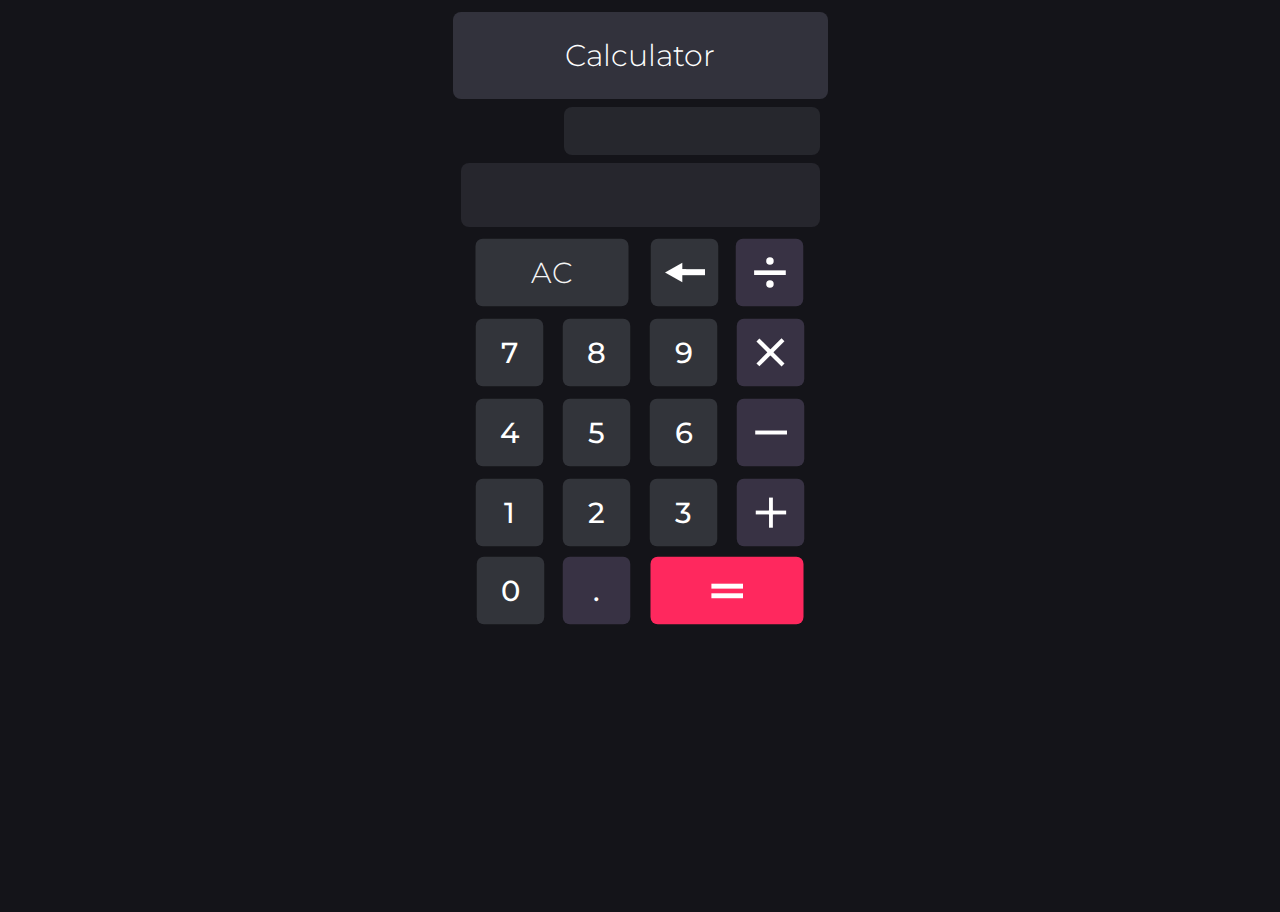
<file: index.html>
<!DOCTYPE html>
<html lang="en">

<head>
    <!-- meta tags -->
    <meta charset="UTF-8">
    <meta name="viewport" content="width=device-width, initial-scale=1.0, shrink-to-fit=yes">
    <meta http-equiv="X-UA-Compatible" content="ie=edge">

    <!-- title -->
    <title>Calculator</title>

    <!-- stylesheet -->
    <link rel="stylesheet" href="style.css">

    <!-- fonts -->
    <link href="https://fonts.googleapis.com/css?family=Montserrat:300,400,500&display=swap" rel="stylesheet">

</head>

<body>
    <div class="main-container">
        <!-- header -->
        <section id="header">
            <header>
                <h2>Calculator</h2>
            </header>
        </section>

        <!-- display -->
        <section id="display">
            <div class="display-equation">

            </div>
            <div class="display-value">

            </div>
        </section>

        <!-- buttons -->
        <section id="main-btns">
            <div class="row-parent">
                <div class="row row-1">
                    <div class="row-1-2">
                        <div class="btn back" id="ac">
                            AC
                        </div>
                    </div>
                    <div class="row-1-1">
                        <div class="btn back" id="del">
                            <svg width="50" height="80" viewbox="0 0 128 74" fill="none" xmlns="http://www.w3.org/2000/svg">
                                <rect x="127.5" y="26.5" width="19" height="79" transform="rotate(90 127.5 26.5)" fill="white" />
                                <path d="M55.75 68.1827L1.01015 37L55.75 5.81732L55.75 68.1827Z" fill="white" />
                                <rect width="18" height="24" transform="matrix(-4.37114e-08 1 1 4.37114e-08 44 27)" fill="white"/>
                                </svg>
                        </div>
                        <div class="btn operator" id="divide" data-value="/">
                            <svg width="90" height="87" viewbox="0 0 90 87" fill="none" xmlns="http://www.w3.org/2000/svg">
                                <circle cx="45" cy="11" r="10.5" fill="white" />
                                <circle cx="45" cy="76" r="10.5" fill="white" />
                                <rect x="89.5" y="37.5" width="13" height="89" transform="rotate(90 89.5 37.5)" fill="white" />
                            </svg>
                        </div>
                    </div>
                </div>
            </div>
            <div class="row-parent">
                <div class="row row-2">
                    <div class="btn num" data-value="7">
                        7
                    </div>
                    <div class="btn num" data-value="8">
                        8
                    </div>
                    <div class="btn num" data-value="9">
                        9
                    </div>
                    <div class="btn operator" id="multiply" data-value="*">
                        <svg width="85" height="86" viewbox="0 0 85 86" fill="none" xmlns="http://www.w3.org/2000/svg">
                            <g>
                            <rect id="Rectangle-1" x="83.9804" y="75.8125" width="12.331" height="105.243" transform="rotate(135 83.9804 75.8125)" fill="white" />
                            <rect id="Rectangle-2" x="75.1072" y="1.06434" width="12.3085" height="105.066" transform="rotate(45 75.1072 1.06434)" fill="white" />
                            <rect id="Rectangle-3" width="11.2087" height="16.5328" transform="matrix(-0.703469 0.710726 0.710726 0.703469 39.5251 32.2336)" fill="white"/>
                            </g>
                        </svg>
                    </div>
                </div>
            </div>
            <div class="row-parent">
                <div class="row row-3">
                    <div class="btn num" data-value="4">
                        4
                    </div>
                    <div class="btn num" data-value="5">
                        5
                    </div>
                    <div class="btn num" data-value="6">
                        6
                    </div>
                    <div class="btn operator" id="subtract" data-value="-">
                        <svg width="40" height="15" viewbox="0 0 101 15" fill="none" xmlns="http://www.w3.org/2000/svg">
                            <rect x="100.492" y="1.37794" width="12.331" height="99" transform="rotate(90 100.492 1.37794)" fill="white" />
                        </svg>
                    </div>
                </div>
            </div>
            <div class="row-parent">
                <div class="row row-4">
                    <div class="btn num" data-value="1">
                        1
                    </div>
                    <div class="btn num" data-value="2">
                        2
                    </div>
                    <div class="btn num" data-value="3">
                        3

                    </div>
                    <div class="btn operator" id="add" data-value="+">
                        <svg width="100" height="100" viewbox="0 0 118 118" fill="none" xmlns="http://www.w3.org/2000/svg">
                            <g>
                            <rect id="Rectangle-4" x="110.5" y="52.5" width="13" height="103" transform="rotate(90 110.5 52.5)" fill="white" />
                            <rect id="Rectangle-5" x="52.5" y="8.5" width="13" height="102" fill="white" />
                            <rect id="Rectangle-6" width="11.9829" height="16.5328" transform="matrix(0.00513172 0.999987 0.999987 -0.00513172 50.9997 53.0201)" fill="white"/>
                            </g>
                        </svg>
                    </div>
                </div>
            </div>
            <div class="row-parent">
                <div class="row row-5">
                    <div class="row-5-1">
                        <div class="btn num" data-value="0" id="zero">
                            0
                        </div>
                        <div class="btn operator" id="dec" data-value=".">
                            .
                        </div>
                    </div>
                    <div class="row-5-2">
                        <div class="btn operator" id="equal" data-value="=">
                            <svg width="40" height="30" viewbox="0 0 81 39" fill="none" xmlns="http://www.w3.org/2000/svg">
                                <rect x="80.5" y="1.37794" width="12.331" height="79.008" transform="rotate(90 80.5 1.37794)" fill="white" />
                                <rect x="80.5" y="25.3779" width="12.331" height="79.008" transform="rotate(90 80.5 25.3779)" fill="white" />
                            </svg>
                        </div>
                    </div>
                </div>
            </div>
        </section>

        <!-- App Script -->
        <script src="app.js"></script>

    </div>
</body>

</html>
</file>
<file: style.css>
* {
    box-sizing: border-box;
    font-family: 'Montserrat', 'San Fransisco', sans-serif;
}

body {
    height: 100vh;
    background-color: rgb(20, 20, 25);
    margin: 0;
    display: flex;
    flex-direction: row;
    justify-content: center;
    padding: 12px 16px;
    width: 100vw;
}

.main-container {
    width: 50vw;
    margin: auto;
    display: flex;
    justify-content: flex-start;
    flex-direction: column;
    height: 100vh;
    min-width: 350px;
    max-width: 375px;
}

tspan {
    display: flex;
    flex-direction: row;
    justify-content: center;
    align-content: center;
    min-width: 18px;
}

header {
    display: flex;
    flex-direction: row;
    justify-content: center;
    background-color: rgba(50, 50, 60, 1);
    border-radius: 8px;
    width: 100%;
}

h2 {
    font-weight: 300;
    font-size: 30px;
    color: white;
}

#display {
    display: flex;
    justify-content: space-evenly;
    flex-direction: column;
}

.display-equation {
    background-color: rgba(50, 52, 58, 0.6);
    border-radius: 8px;
    height: 3rem;
    width: 20vw;
    min-width: 175px;
    max-width: 300px;
    color: white;
    display: flex;
    align-self: flex-end;
    flex-direction: row;
    margin: 8px;
    padding: 8px 12px;
    justify-content: flex-end;
    align-items: center;
    font-size: 16px;
    overflow: scroll;
}

.display-value {
    padding: 12px;
    height: 4rem;
    background-color: rgba(50, 50, 58, 0.6);
    border-radius: 8px;
    margin: 0 8px;
    color: white;
    font-size: 32px;
    display: flex;
    flex-direction: row;
    justify-content: flex-end;
    align-items: center;
    overflow: scroll;
}

.display-value::-webkit-scrollbar,
.display-equation::-webkit-scrollbar {
    display: none;
}

#main-btns {
    display: flex;
    justify-content: space-evenly;
    flex-direction: column;
}

.row-parent {
    display: flex;
    justify-content: space-evenly;
    flex-direction: row;
}

.row {
    display: flex;
    justify-content: space-evenly;
    flex-direction: row;
    background-color: transparent;
    width: 100%;
    height: 4rem;
    margin: 8px;
    min-width: 340px;
}

.btn {
    padding: 1rem;
    font-size: 2rem;
    display: flex;
    justify-content: center;
    flex-direction: column;
    background-color: rgba(50, 52, 58, 1);
    width: 75px;
    height: 75px;
    border-radius: 8px;
    transform: scale(0.9, 0.9);
    align-items: center;
}

.num {
    font-weight: 500;
    color: white;
}

#multiply>svg {
    transform: scale(0.75, 0.75);
}

#divide>svg {
    transform: scale(0.8, 0.8);
}

svg {
    transform: scale(0.9, 0.9);
}

#ac {
    color: whitesmoke;
    font-weight: 300;
}

#del {
    color: whitesmoke;
    font-weight: 300;
}

#dec {
    color: white;
    font-weight: 500;
}

#equal {
    width: 170px;
    background-color: #FF285E;
}

#ac {
    width: 170px;
}

.row-5 {
    padding: 12px 4px;
    margin: 12px auto;
    display: flex;
    justify-content: space-evenly;
}

.row-5-1 {
    display: flex;
    flex-direction: row;
    justify-content: space-evenly;
    align-items: center;
    flex: 1;
    box-sizing: content-box;
    transform: translate(5px);
}

.row-5-2 {
    display: flex;
    flex-direction: row;
    justify-content: space-evenly;
    align-items: center;
    flex: 1;
    transform: translate(-5px);
}

.operator {
    background-color: rgba(56, 50, 68, 1);
}

.row-1 {
    transform: translateY(6px);
}

.row-1-1 {
    display: flex;
    flex-direction: row;
    justify-content: space-evenly;
    align-items: center;
    flex: 1;
    box-sizing: content-box;
    transform: translate(-3px);
}

.row-1-2 {
    display: flex;
    flex-direction: row;
    justify-content: space-evenly;
    align-items: center;
    flex: 1;
    width: inherit;
    transform: translate(2px);
}

.click-transform {
    margin-top: 3px;
}

.back {}
</file>
